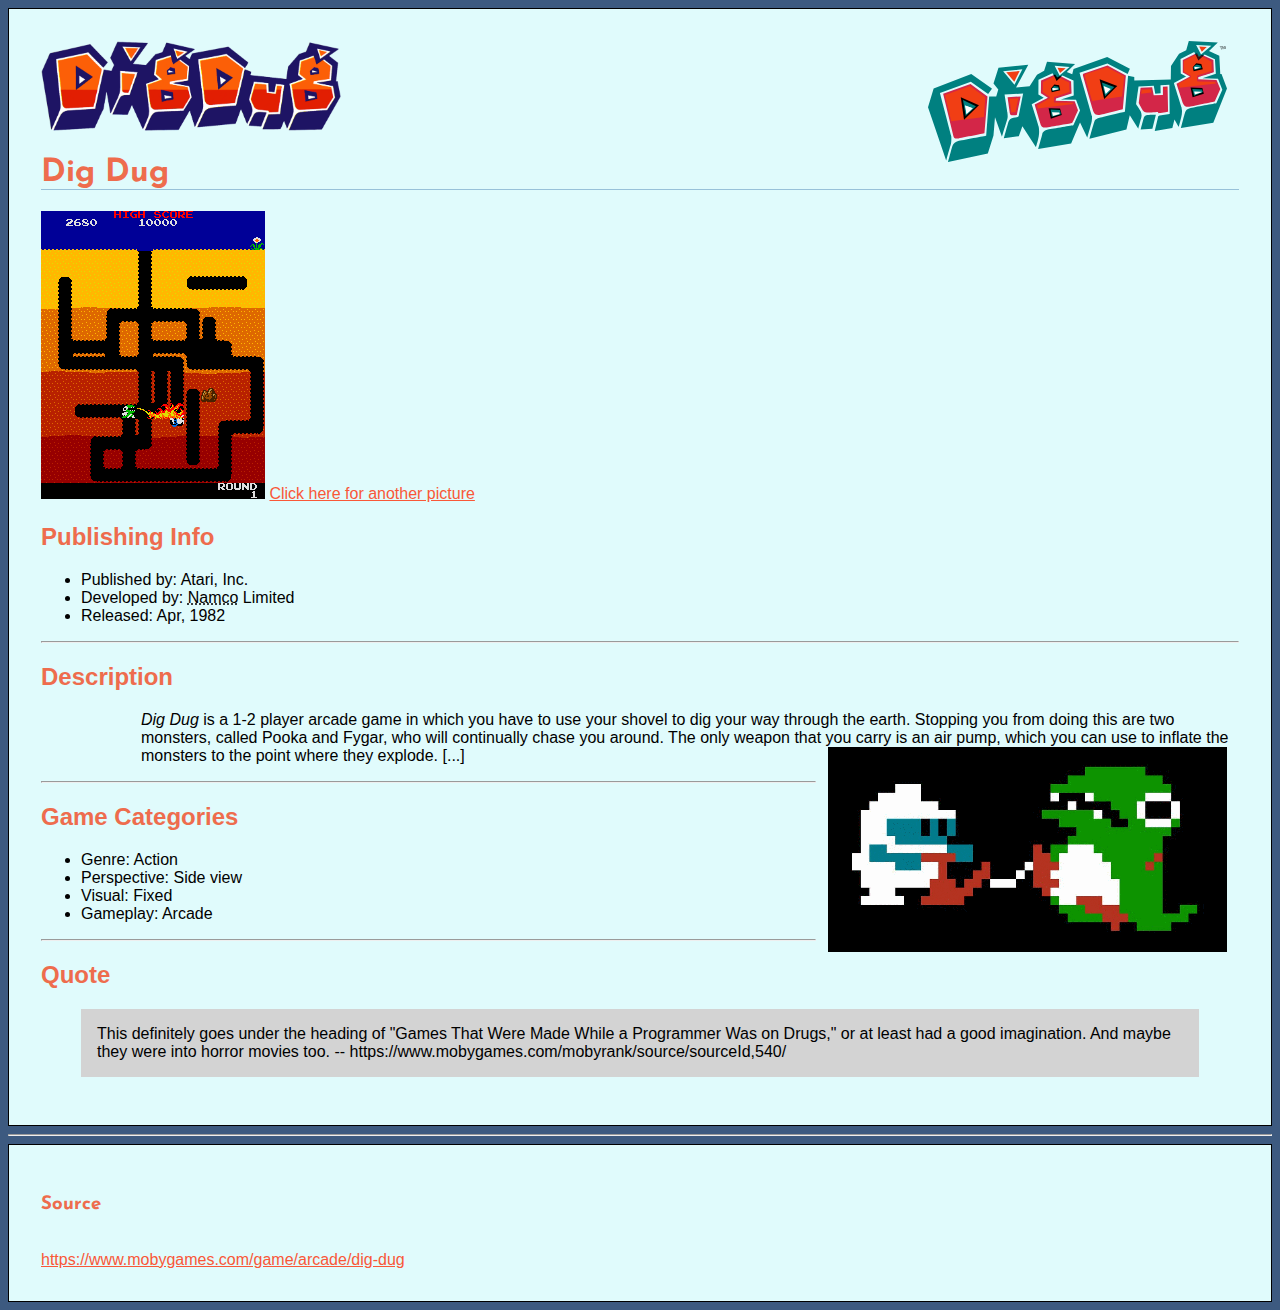
<file: game/index.html>
<!DOCTYPE html>
<html lang="en">
    <head><meta charset="UTF-8">
    <link rel="icon" type="image/png" href="images/favicon-32x32.png" sizes="32x32" />
    <link rel="icon" type="image/png" href="images/favicon-16x16.png" sizes="16x16" />
    <link rel="preconnect" href="https://fonts.googleapis.com">
    <link rel="preconnect" href="https://fonts.gstatic.com" crossorigin>
    <link href="https://fonts.googleapis.com/css2?family=Josefin+Sans&display=swap" rel="stylesheet">

    <title>
        Dig Dug
    </title>
    <link href="stylesheet.css" rel="stylesheet">
    <body>
    <main>
        <img src="images/dig-dug.png" alt="" width=25% height=25%>
        <img src="images/dig-dug.svg" alt="" class="side" width=25% height=25%>
        <h1>
            Dig Dug
        </h1>
        <a href="images/dig-dug-burnt.png" rel="noopener"><img src="images/dig-dug-burnt.png" alt="Dig Dug gameplay"></a>
        <a href="big/pic1.html" rel="noopener">Click here for another picture</a>

    
        <h2><b>Publishing Info</b></h2>
        <ul>  
        <li>Published by: Atari, Inc.</li>
        <li>Developed by: <abbr title="Nakamura Manufacturing Company">Namco</abbr> Limited</li>
        <li>Released: Apr, 1982</li>
        </ul>
        <hr>  
        <h2><b>Description</b></h2>
        <p>
        <i>Dig Dug</i> is a 1-2 player arcade game in which you have to use your shovel to dig your way through the earth. Stopping you from doing this are two monsters, called Pooka and Fygar, who will continually chase you around. The only weapon that you carry is an air pump, which you can use to inflate the monsters to the point where they explode. [...] 
        <img src="images/fygar_inflate.png" alt="" class="side">
        </p>
        <hr>
        <h2><b>Game Categories</b></h2>
        <ul>
        <li>Genre: Action</li>
        <li>Perspective: Side view</li>
        <li>Visual: Fixed</li>
        <li>Gameplay: Arcade</li>
        </ul>
        <hr>
        <h2><b>Quote</b></h2>
        <blockquote>
            This definitely goes under the heading of "Games That Were Made While a Programmer Was on Drugs," or at least had a good imagination. And maybe they were into horror movies too.
            -- https://www.mobygames.com/mobyrank/source/sourceId,540/
    
        </blockquote>
    </main>
    </body>
    <hr>
    <footer>
        <div id = "source">
        <h3>Source</h3>
        <br>
        <a href="https://www.mobygames.com/game/arcade/dig-dug" rel="noopener" target = "_blank">https://www.mobygames.com/game/arcade/dig-dug</a>
        </div>
    </footer>
</html>
</file>
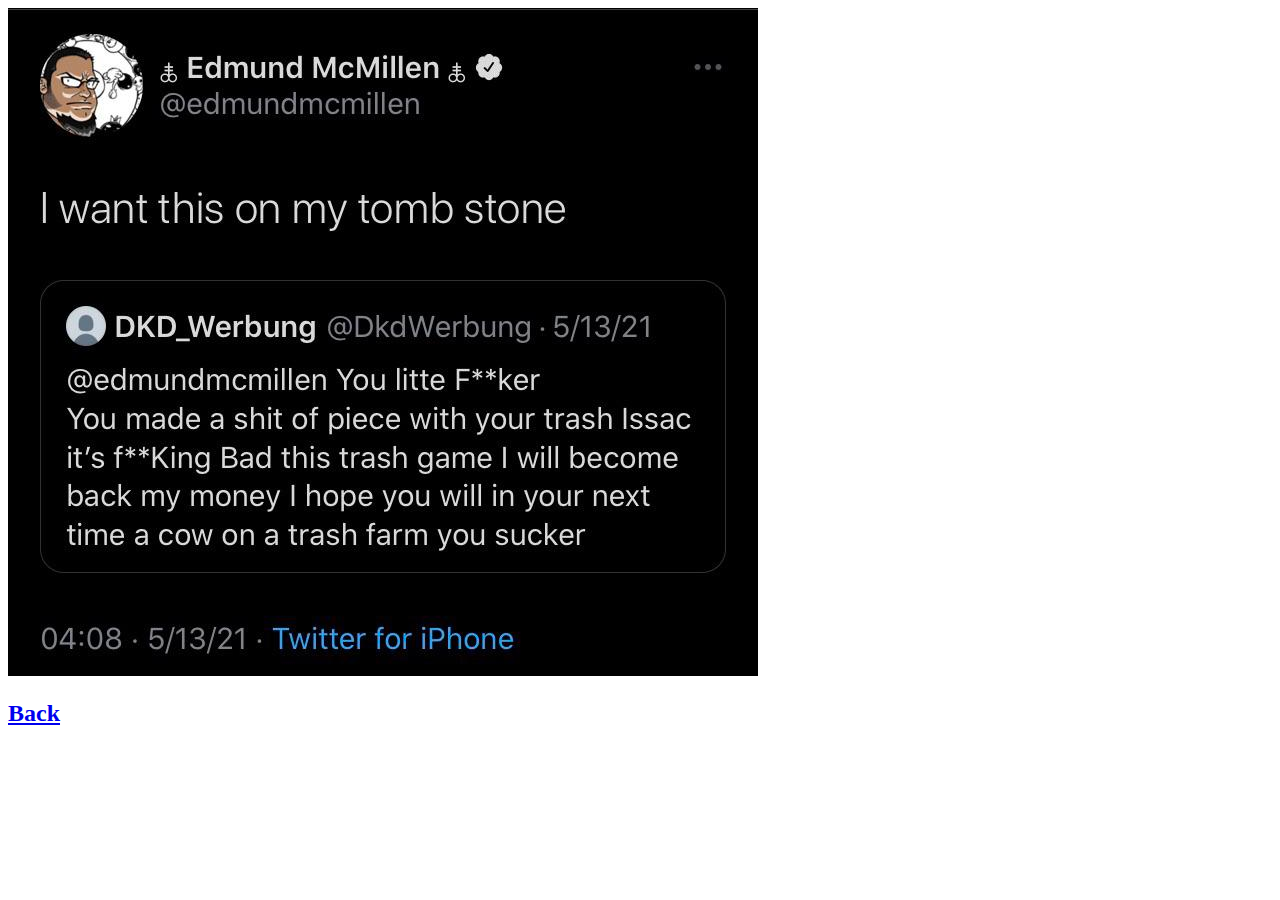
<file: hwgamepage/quote.html>
<!DOCTYPE html>
<html>
    <head>
        <title>
            The Binding of Isaac: Repentance
        </title>
        <main>
            <img src = "images/quote.jpg" alt= "">
            <a href="index.html"><h2>Back</h2></a>
        </main>
</html>
</file>
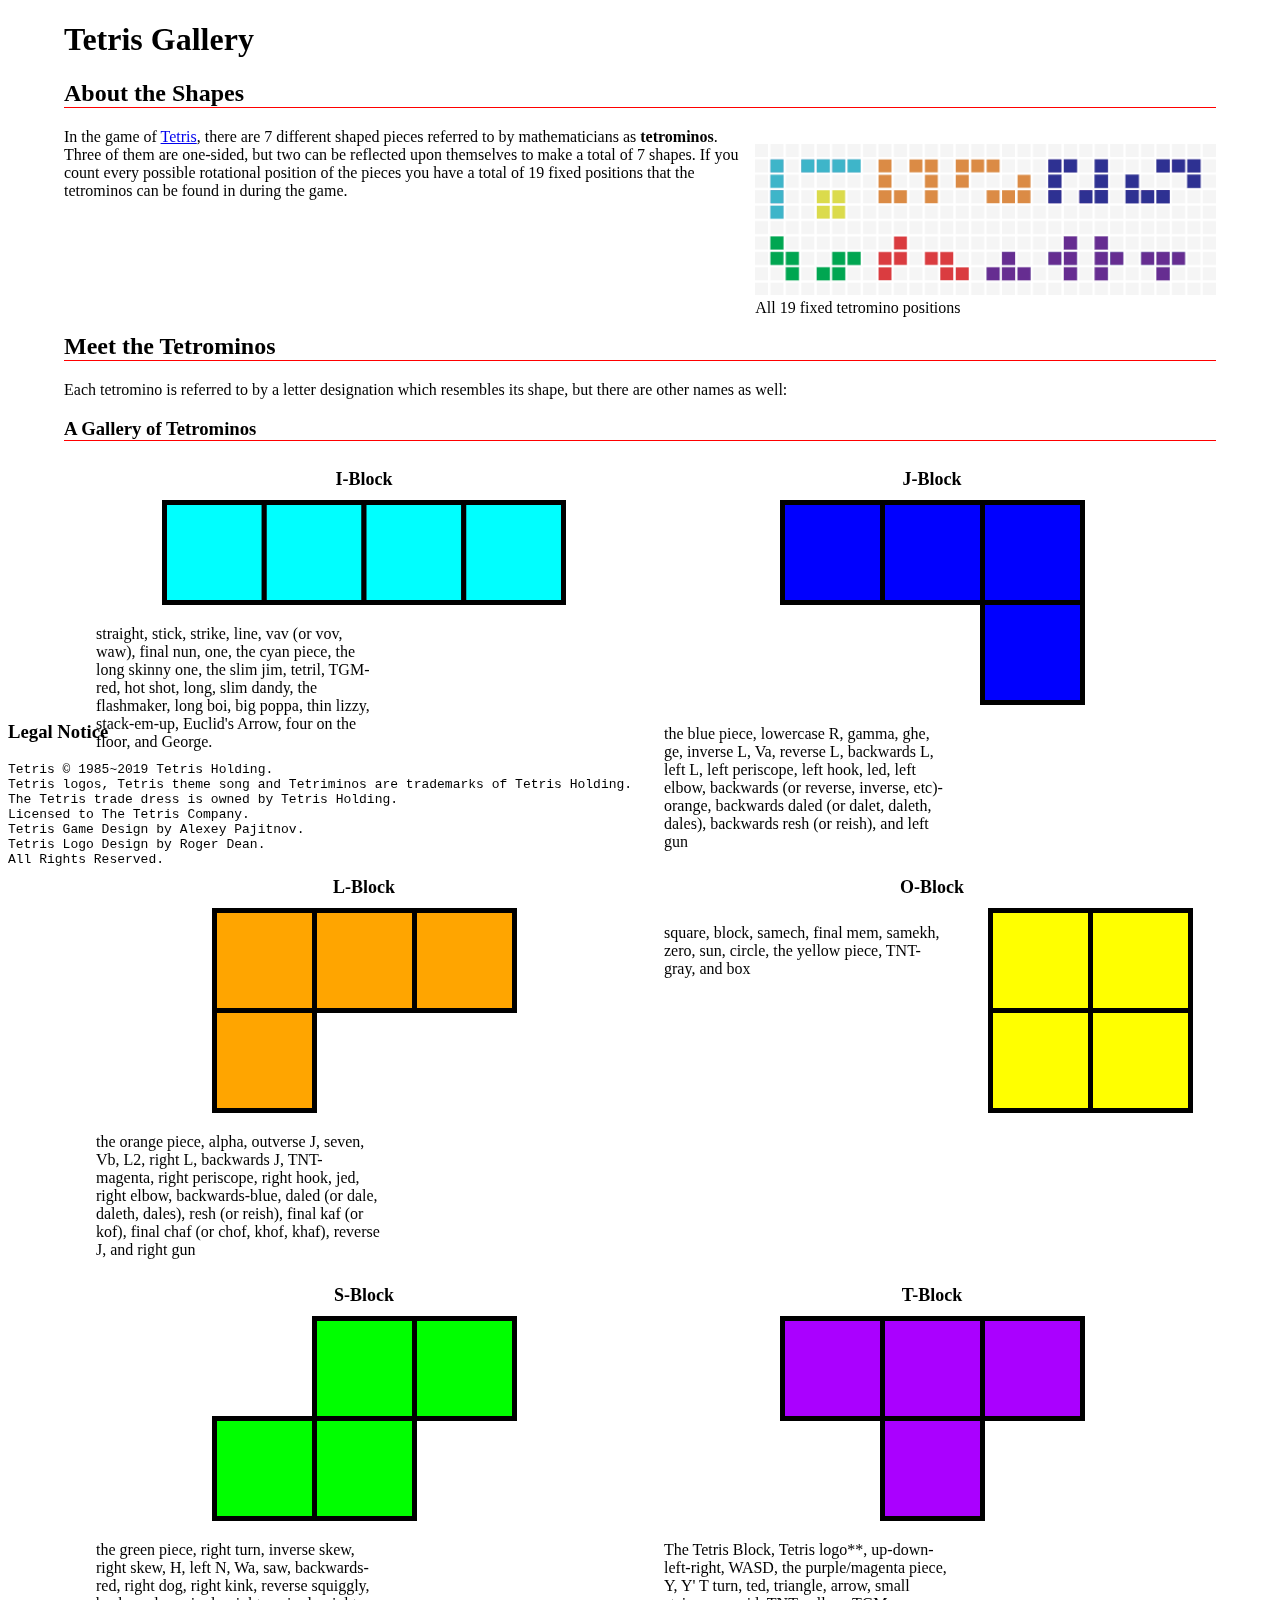
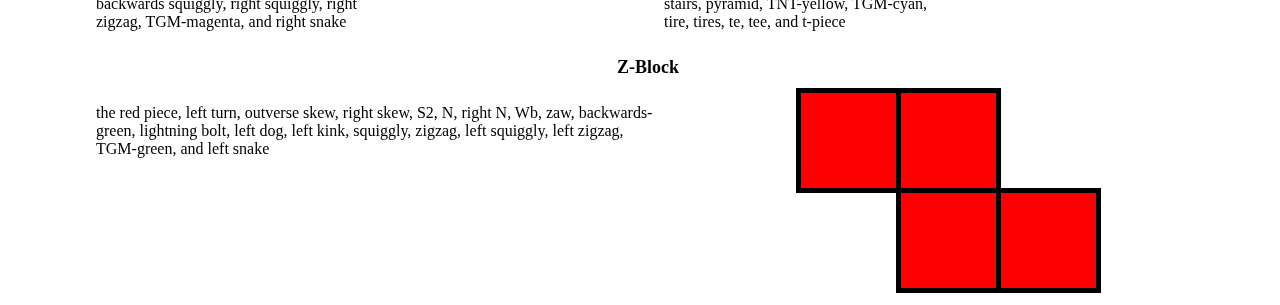
<file: tetris-start/tetris.html>
<!DOCTYPE html>

<!-- Make no changes to this file. -->

<html lang="en">

<head>
    <meta charset="UTF-8">
    <meta name="viewport" content="width=device-width, initial-scale=1.0">
    <meta http-equiv="X-UA-Compatible" content="ie=edge">
    <title>Tetris Gallery</title>
    <link rel="stylesheet" href="css/styles.css">
</head>

<body>
    <header>
        <h1>Tetris Gallery</h1>
    </header>
    <main>
        <h2>About the Shapes</h2>
        <figure><img src="images/all19.png" alt="Diagram of all 19 fixed tetromino positions">
            <figcaption>All 19 fixed tetromino positions</figcaption>
        </figure>
        <p>In the game of <a href="https://tetris.com/">Tetris</a>, there are 7 different shaped pieces referred to by
            mathematicians as <b>tetrominos</b>. Three of them
            are one-sided, but two can be reflected upon themselves to make a total of 7 shapes. If you count every
            possible
            rotational position of the pieces you have a total of 19 fixed positions that the tetrominos can be found in
            during the game.</p>

        <h2>Meet the Tetrominos</h2>
        <p>Each tetromino is referred to by a letter designation which resembles its shape, but there are other names as
            well:</p>
        <h3>A Gallery of Tetrominos</h3>
        <section id="tetlist">    
            <div class="tet long">
                <span class="name">I-Block</span><img src="images/Tetris_I.svg" alt="I-Block">
                <div class="aliases">straight, stick, strike, line, vav (or vov, waw), final nun, one, the cyan piece,
                    the long skinny one, the slim jim, tetril, TGM-red, hot shot, long, slim dandy, the flashmaker, long
                    boi, big poppa, thin lizzy, stack-em-up, Euclid's Arrow, four on the floor, and George.</div>
            </div>
            <div class="tet">
                <span class="name">J-Block</span><img src="images/Tetris_J.svg" alt="J-Block">
                <div class="aliases">the blue piece, lowercase R, gamma, ghe, ge, inverse L, Va, reverse L, backwards L,
                    left L, left periscope, left hook, led, left elbow, backwards (or reverse, inverse, etc)-orange,
                    backwards daled (or dalet, daleth, dales), backwards resh (or reish), and left gun</div>
            </div>
            <div class="tet">
                <span class="name">L-Block</span><img src="images/Tetris_L.svg" alt="L-Block">
                <div class="aliases">the orange piece, alpha, outverse J, seven, Vb, L2, right L, backwards J,
                    TNT-magenta, right periscope, right hook, jed, right elbow, backwards-blue, daled (or dale, daleth,
                    dales), resh (or reish), final kaf (or kof), final chaf (or chof, khof, khaf), reverse J, and right
                    gun</div>
            </div>
            <div class="tet square">
                <span class="name">O-Block</span><img src="images/Tetris_O.svg" alt="O-Block">
                <div class="aliases">square, block, samech, final mem, samekh, zero, sun, circle, the yellow piece,
                    TNT-gray, and box</div>
            </div>
            <div class="tet">
                <span class="name">S-Block</span><img src="images/Tetris_S.svg" alt="S-Block">
                <div class="aliases">the green piece, right turn, inverse skew, right skew, H, left N, Wa, saw,
                    backwards-red, right dog, right kink, reverse squiggly, backwards squiggly, right squiggly, right
                    zigzag, TGM-magenta, and right snake</div>
            </div>
            <div class="tet">
                <span class="name">T-Block</span><img src="images/Tetris_T.svg" alt="T-Block">
                <div class="aliases">The Tetris Block, Tetris logo**, up-down-left-right, WASD, the purple/magenta
                    piece, Y, Y' T turn, ted, triangle, arrow, small stairs, pyramid, TNT-yellow, TGM-cyan, tire, tires,
                    te, tee, and t-piece</div>
            </div>
            <div class="tet">
                <span class="name">Z-Block</span><img src="images/Tetris_Z.svg" alt="Z-Block">
                <div class="aliases">the red piece, left turn, outverse skew, right skew, S2, N, right N, Wb, zaw,
                    backwards-green, lightning bolt, left dog, left kink, squiggly, zigzag, left squiggly, left zigzag,
                    TGM-green, and left snake</div>
            </div>
        </section>
    </main>
    <footer>
        <h3>Legal Notice</h3>
        <pre>Tetris © 1985~2019 Tetris Holding.
Tetris logos, Tetris theme song and Tetriminos are trademarks of Tetris Holding.
The Tetris trade dress is owned by Tetris Holding.
Licensed to The Tetris Company.
Tetris Game Design by Alexey Pajitnov.
Tetris Logo Design by Roger Dean.
All Rights Reserved.</pre>
    </footer>
</body>

</html>
</file>
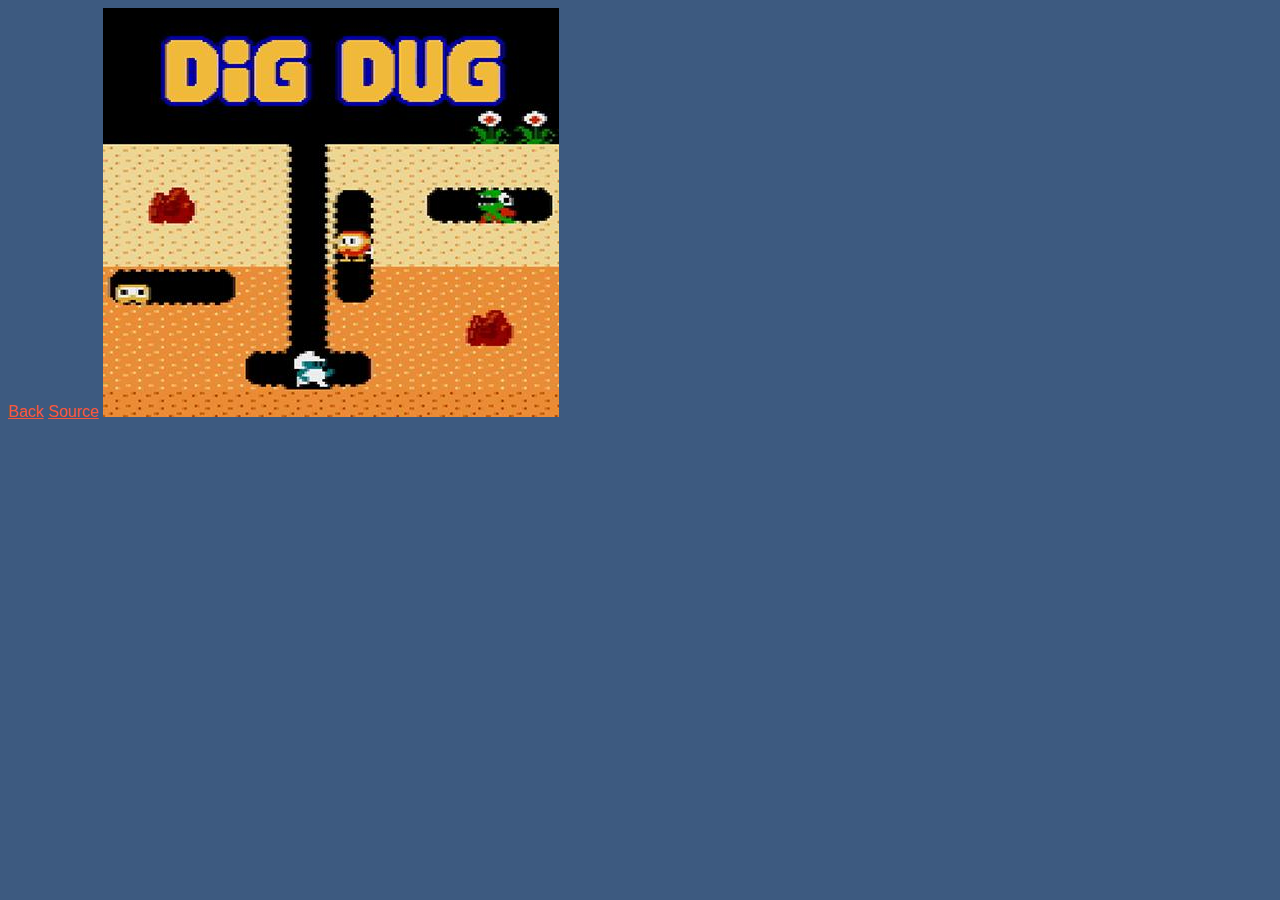
<file: game/big/pic1.html>
<!DOCTYPE html>
<html>
    <title>
        Dig Dug
    </title>

    <link href="../stylesheet.css" rel="stylesheet">
    <link rel="icon" type="image/png" href="../images/favicon-32x32.png" sizes="32x32" />
    <link rel="icon" type="image/png" href="../images/favicon-16x16.png" sizes="16x16" />
    <link rel="preconnect" href="https://fonts.googleapis.com">
    <link rel="preconnect" href="https://fonts.gstatic.com" crossorigin>
    <link href="https://fonts.googleapis.com/css2?family=Josefin+Sans&display=swap" rel="stylesheet">

    <a href="../index.html">Back</a>
    <a href="../index.html#source">Source</a>
    <img src = "../images/screen-0.jpg" alt= "Screenshot of Dig Dug">

</html>
</file>
<file: game/stylesheet.css>
h1 { 
    color:#ee6c4d;
    font-family: 'Josefin Sans', sans-serif;
    border-bottom: 1px solid #98c1d9;
    }
h2, h3 { 
    color:#ee6c4d;
    font-family: 'Josefin Sans', sans-serif;
    }
blockquote { 
    background-color: lightgray;
    padding: 1rem;
    }
body {
    background-color: #3d5a80;
    }
main, header, footer {
    border: 1px solid black;
    margin-top: 0;
    margin-bottom: 0;
    margin-left: auto;
    margin-right: auto;
    padding: 2rem;
    background-color: #e0fbfc;
}
p {
    margin-left: 100px;
    }
img.side {
    float:right; margin: 0 12px;
    }
a:link, a:visited, a:focus, a:hover, a:active {
    color:#f95738;
}
* {
    font-family: Arial, sans-serif;
}
</file>
<file: tetris-start/css/styles.css>
main > h2, main > h3 {
    border-bottom: 1px solid red;
    clear: both;
}
section {
    display: flex;
    flex-flow: row wrap;
    margin-left: 1rem;
}
figure {
    float: right;
    width: 40%;
    max-width: 650px;
    margin-left: auto;
    margin-right: auto;
}
figure > img {  
    width: 100%;
}
section > img{
    width: 60%;
}
div {
    float: left;
    width: 50%;
    flex: 1 0 450px;
    text-align: center;
}
.aliases{
    clear: both;
    text-align: left;
    margin: 1em;
}
header, main, footer{
    width: 90vw;
    margin-left: auto;
    margin-right: auto;
}
footer{
    clear: both;
    position: fixed; 
    bottom: 20px;
    z-index: -1;
}
span{
    font-size: large;
    font-weight: bold;
    display: block;
    margin-top: 10px;
    margin-bottom: 10px;
}
</file>
